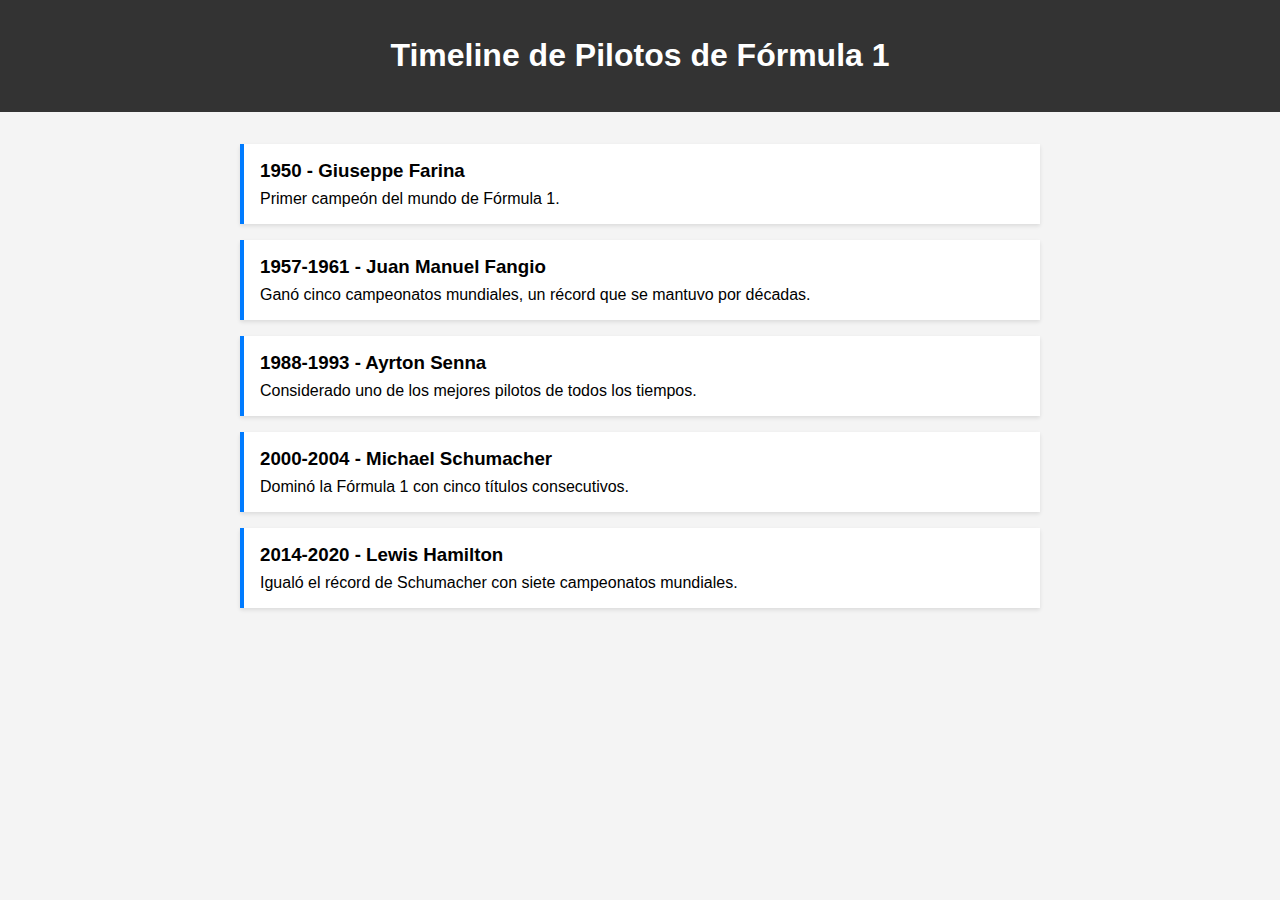
<file: html/formula1.html>
<!DOCTYPE html>
<html lang="es">
<head>
    <meta charset="UTF-8">
    <meta name="viewport" content="width=device-width, initial-scale=1.0">
    <title>Timeline de Pilotos de Fórmula 1</title>
    <style>
        body {
            font-family: Arial, sans-serif;
            margin: 0;
            padding: 0;
            background-color: #f4f4f4;
        }
        header {
            background-color: #333;
            color: white;
            padding: 1rem 0;
            text-align: center;
        }
        .timeline {
            max-width: 800px;
            margin: 2rem auto;
            padding: 0 1rem;
        }
        .timeline-item {
            background: white;
            margin: 1rem 0;
            padding: 1rem;
            border-left: 4px solid #007bff;
            box-shadow: 0 2px 4px rgba(0, 0, 0, 0.1);
        }
        .timeline-item h3 {
            margin: 0 0 0.5rem;
        }
        .timeline-item p {
            margin: 0;
        }
    </style>
</head>
<body>
    <header>
        <h1>Timeline de Pilotos de Fórmula 1</h1>
    </header>
    <div class="timeline">
        <div class="timeline-item">
            <h3>1950 - Giuseppe Farina</h3>
            <p>Primer campeón del mundo de Fórmula 1.</p>
        </div>
        <div class="timeline-item">
            <h3>1957-1961 - Juan Manuel Fangio</h3>
            <p>Ganó cinco campeonatos mundiales, un récord que se mantuvo por décadas.</p>
        </div>
        <div class="timeline-item">
            <h3>1988-1993 - Ayrton Senna</h3>
            <p>Considerado uno de los mejores pilotos de todos los tiempos.</p>
        </div>
        <div class="timeline-item">
            <h3>2000-2004 - Michael Schumacher</h3>
            <p>Dominó la Fórmula 1 con cinco títulos consecutivos.</p>
        </div>
        <div class="timeline-item">
            <h3>2014-2020 - Lewis Hamilton</h3>
            <p>Igualó el récord de Schumacher con siete campeonatos mundiales.</p>
        </div>
    </div>
</body>
</html>
</file>
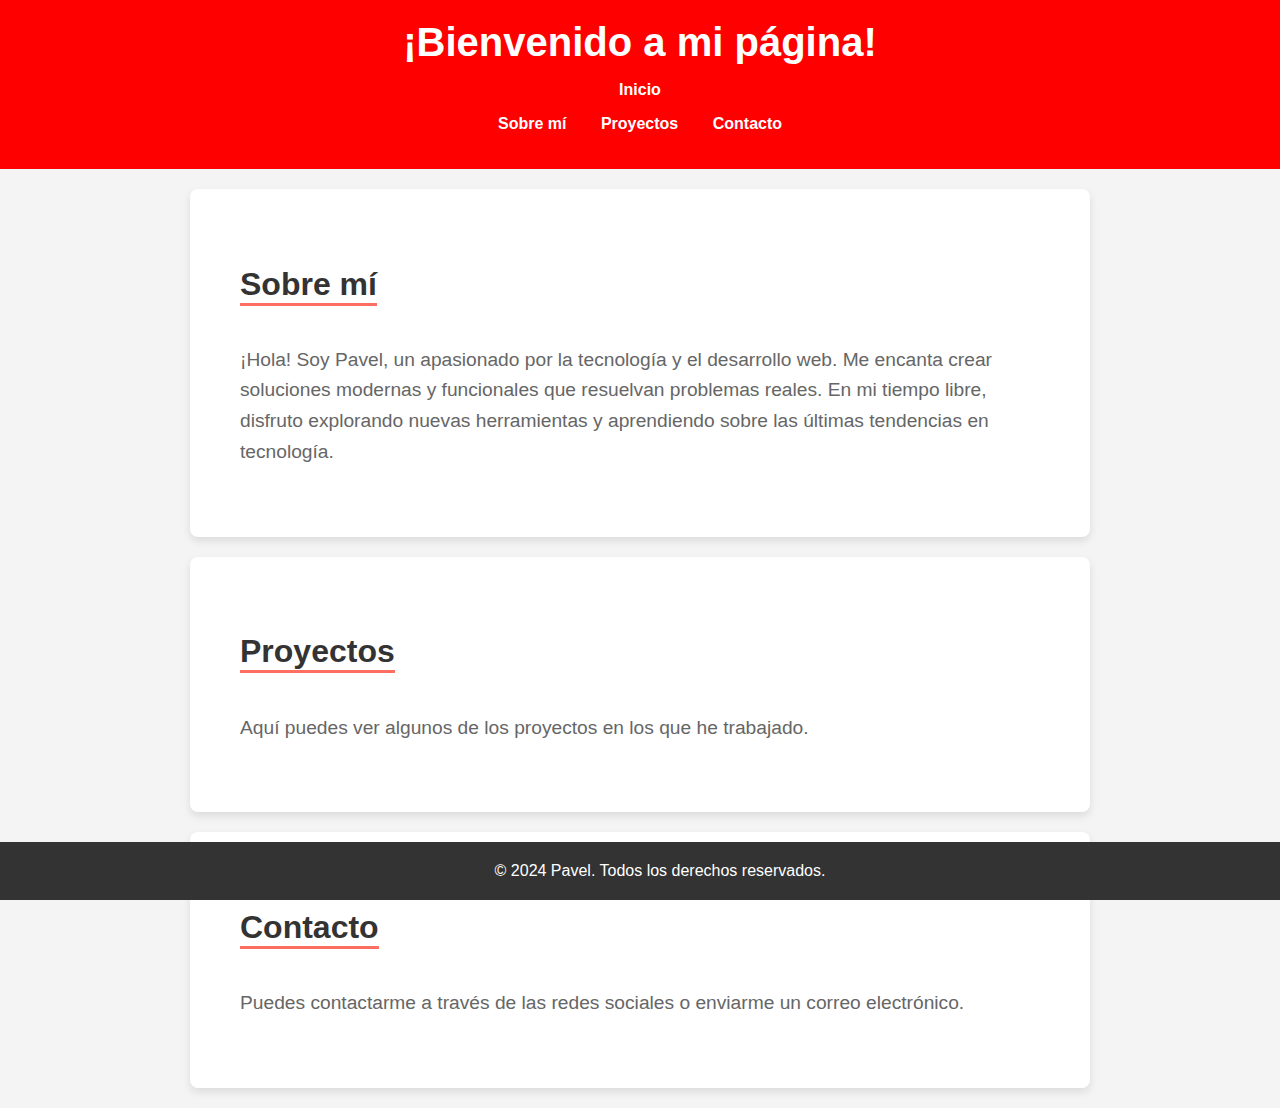
<file: html/sobremi.html>
<!DOCTYPE html>
<html lang="es">
<head>
    <meta charset="UTF-8">
    <meta name="viewport" content="width=device-width, initial-scale=1.0">
    <title>Sobre mí</title>
    <link rel="shotcut icon" href="/img/logo pavel.png">
    <link rel="stylesheet" href="/css/paginas_secundarias.css">
</head>
<header>
    <h1>¡Bienvenido a mi página!</h1>
    <nav>
        <ul>
            <li>
                <a href="/index.html">Inicio</a>
            </li>
        </ul>
        <ul>
            <li><a href="#sobre-mi">Sobre mí</a></li>
            <li><a href="#proyectos">Proyectos</a></li>
            <li><a href="#contacto">Contacto</a></li>
        </ul>
    </nav>
</header>
<body>

    <section id="sobre-mi" class="content">
        <h2>Sobre mí</h2>
        <p>¡Hola! Soy Pavel, un apasionado por la tecnología y el desarrollo web. Me encanta crear soluciones modernas y funcionales que resuelvan problemas reales. En mi tiempo libre, disfruto explorando nuevas herramientas y aprendiendo sobre las últimas tendencias en tecnología.</p>
    </section>

    <section id="proyectos" class="content">
        <h2>Proyectos</h2>
        <p>Aquí puedes ver algunos de los proyectos en los que he trabajado.</p>
    </section>

    <section id="contacto" class="content">
        <h2>Contacto</h2>
        <p>Puedes contactarme a través de las redes sociales o enviarme un correo electrónico.</p>
    </section>

</body>
<footer>
    <p>© 2024 Pavel. Todos los derechos reservados.</p>
</footer>
</html>
</file>
<file: css/paginas_secundarias.css>
/* Estilos generales */
body {
    font-family: 'Arial', sans-serif;
    background-color: #f4f4f4;
    color: black;
    margin: 0;
    padding: 0;
}

/* Estilo del encabezado */
header {
    background-color: red;
    color: #fff;
    padding: 20px 0;
    text-align: center;
}

header h1 {
    margin: 0;
    font-size: 2.5em;
}

nav ul {
    list-style: none;
    padding: 0;
}

nav ul li {
    display: inline;
    margin: 0 15px;
}

nav ul li a {
    color: #fff;
    text-decoration: none;
    font-weight: bold;
    transition: color 0.3s ease;
}

nav ul li a:hover {
    color: #ff6f61;
}

/* Estilo de las secciones */
.content {
    padding: 50px;
    background-color: #fff;
    margin: 20px auto;
    max-width: 800px;
    box-shadow: 0 4px 8px rgba(0, 0, 0, 0.1);
    border-radius: 8px;
}

.content h2 {
    font-size: 2em;
    margin-bottom: 20px;
    color: #333;
    border-bottom: 3px solid #ff6f61;
    display: inline-block;
}

.content p {
    font-size: 1.2em;
    line-height: 1.6;
    color: #666;
}

/* Estilo del pie de página */
footer {
    text-align: center;
    padding: 20px;
    background-color: #333;
    color: #fff;
    position: fixed;
    bottom: 0;
    width: 100%;
}

footer p {
    margin: 0;
}

/* Estilo responsivo */
@media (max-width: 768px) {
    nav ul li {
        display: block;
        margin: 10px 0;
    }
}
</file>
